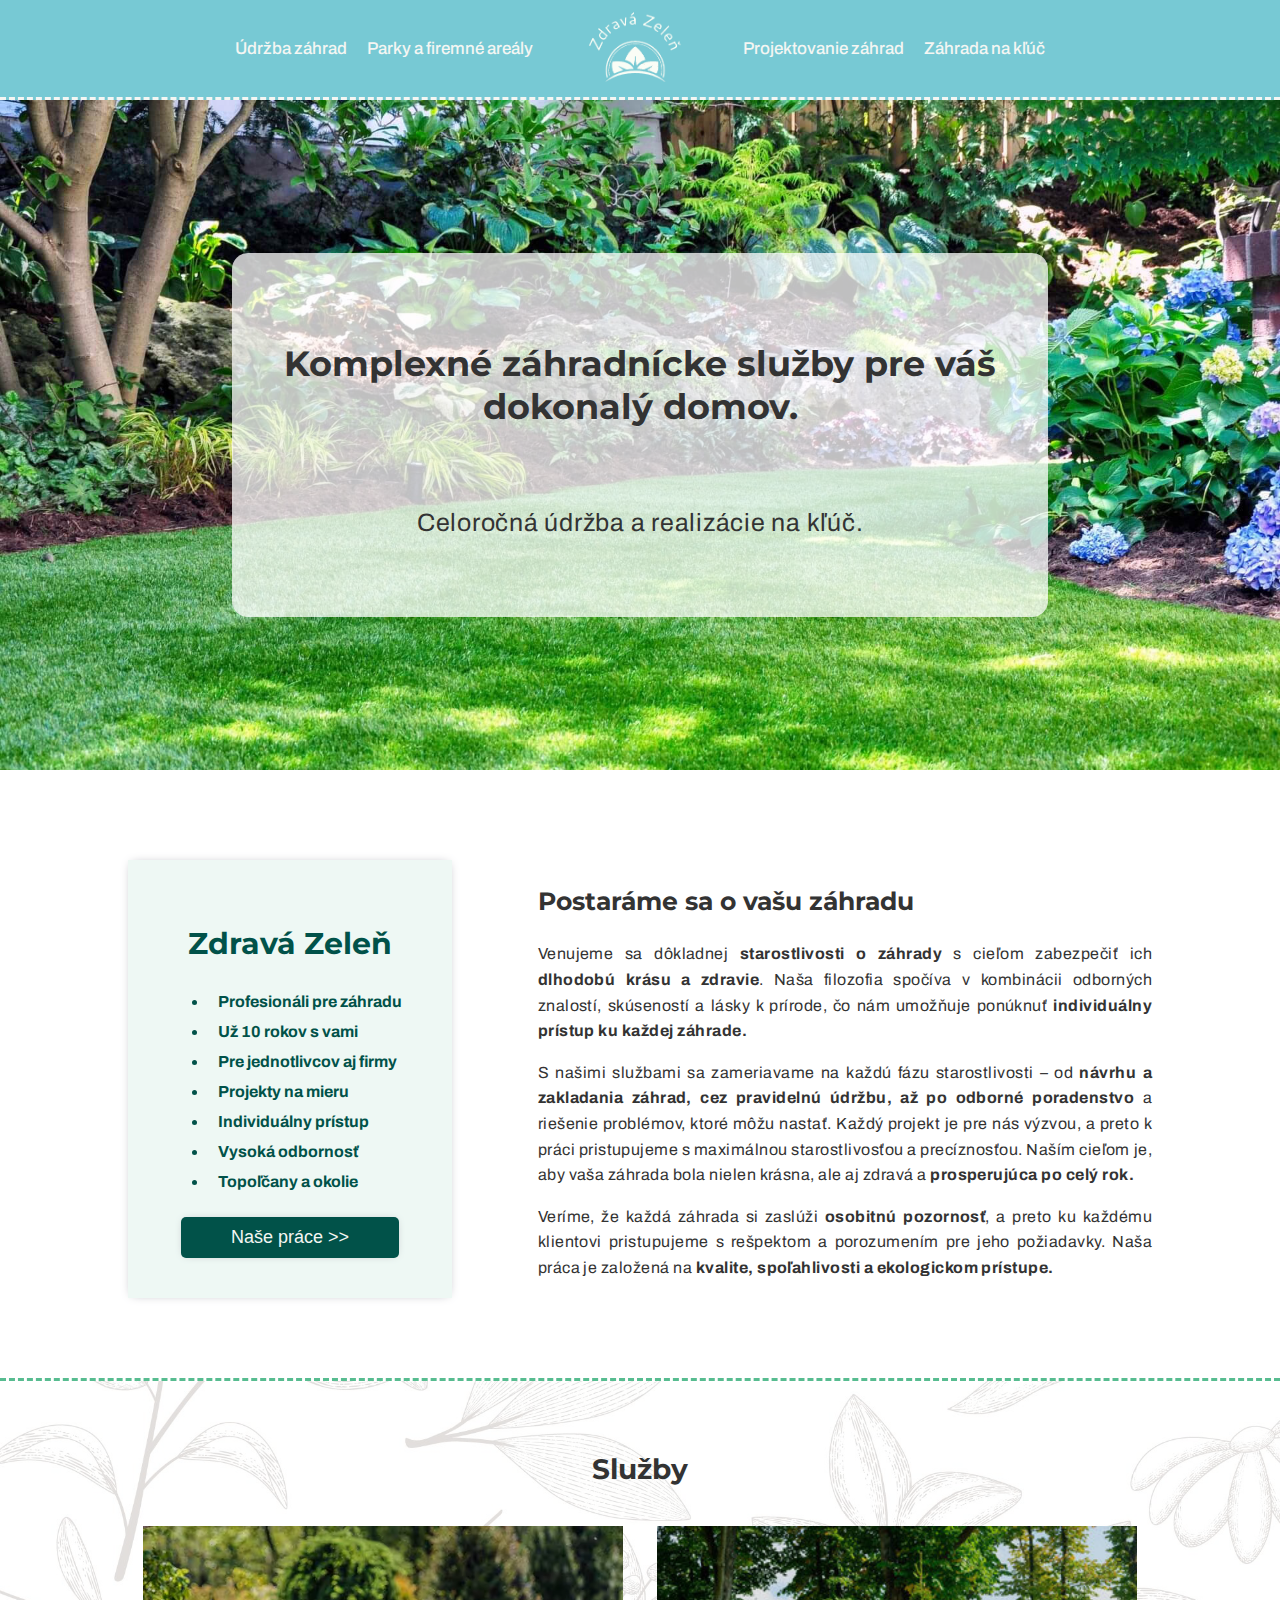
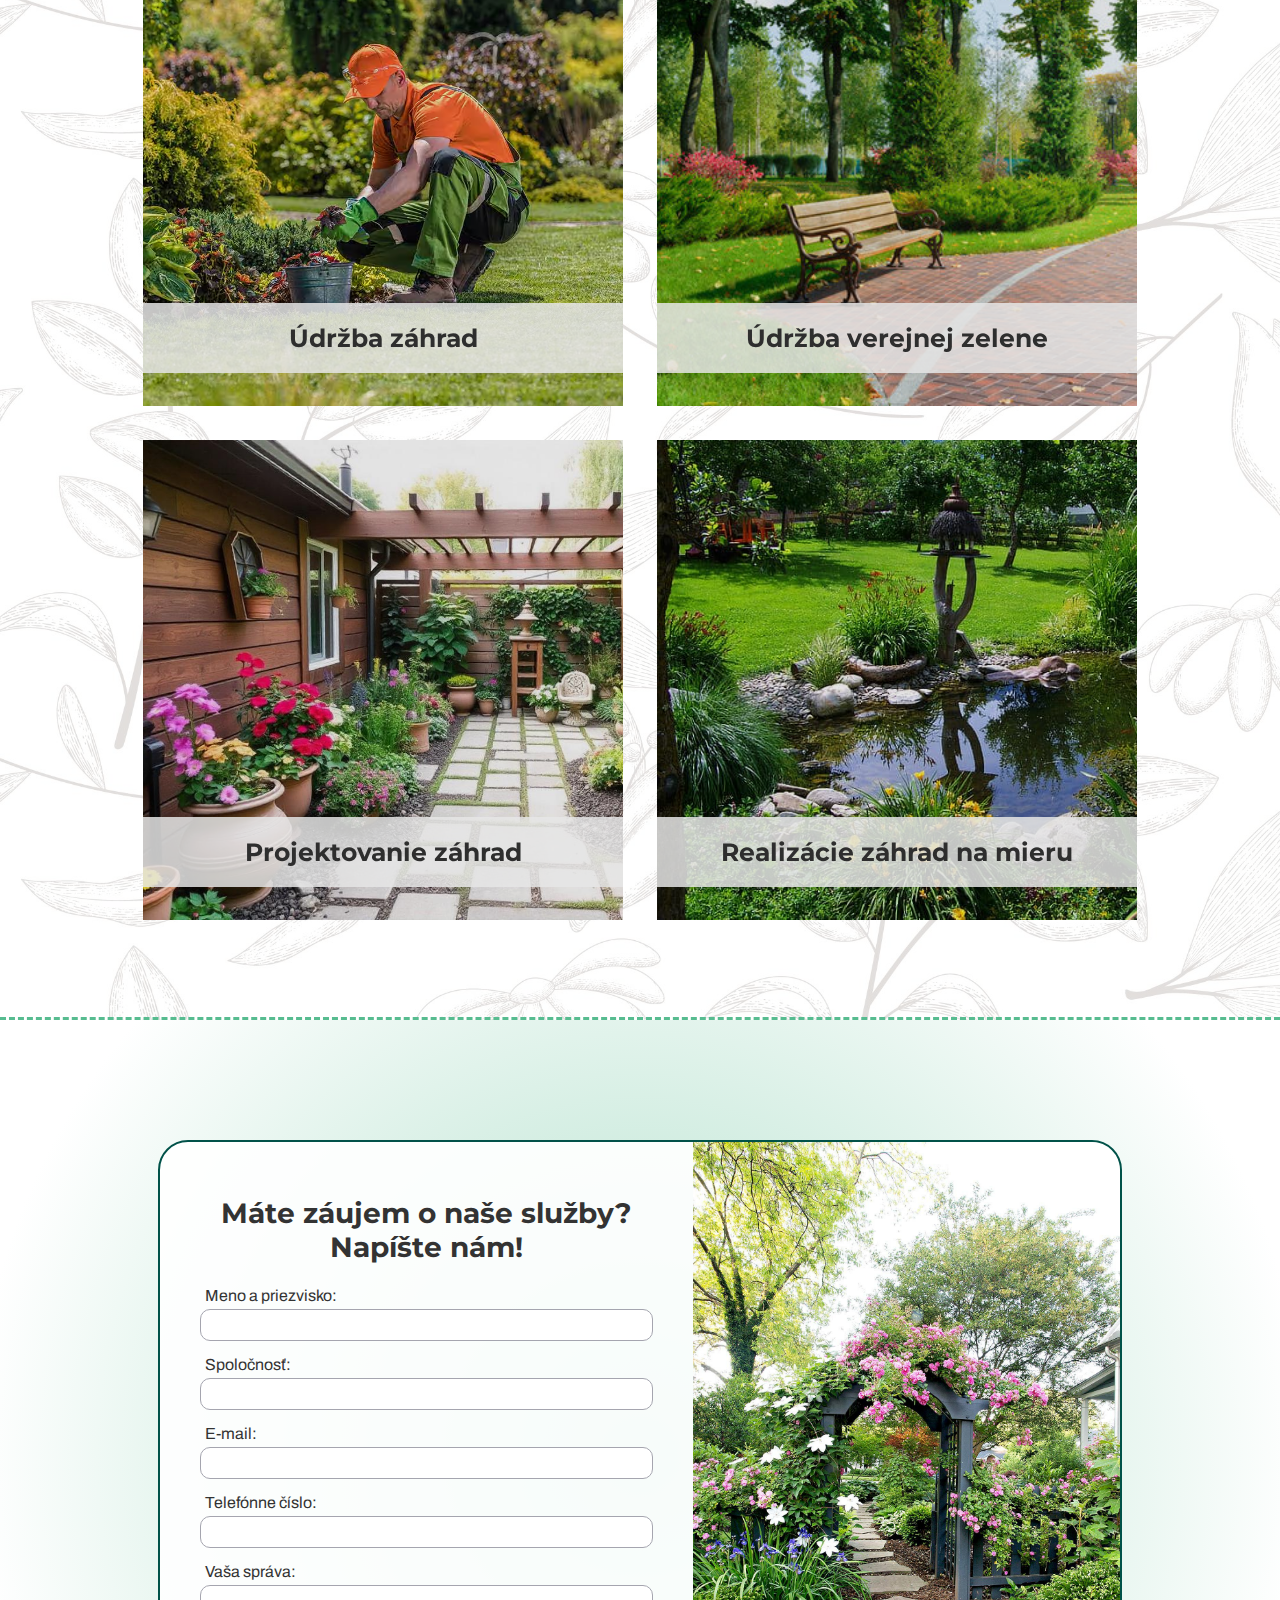
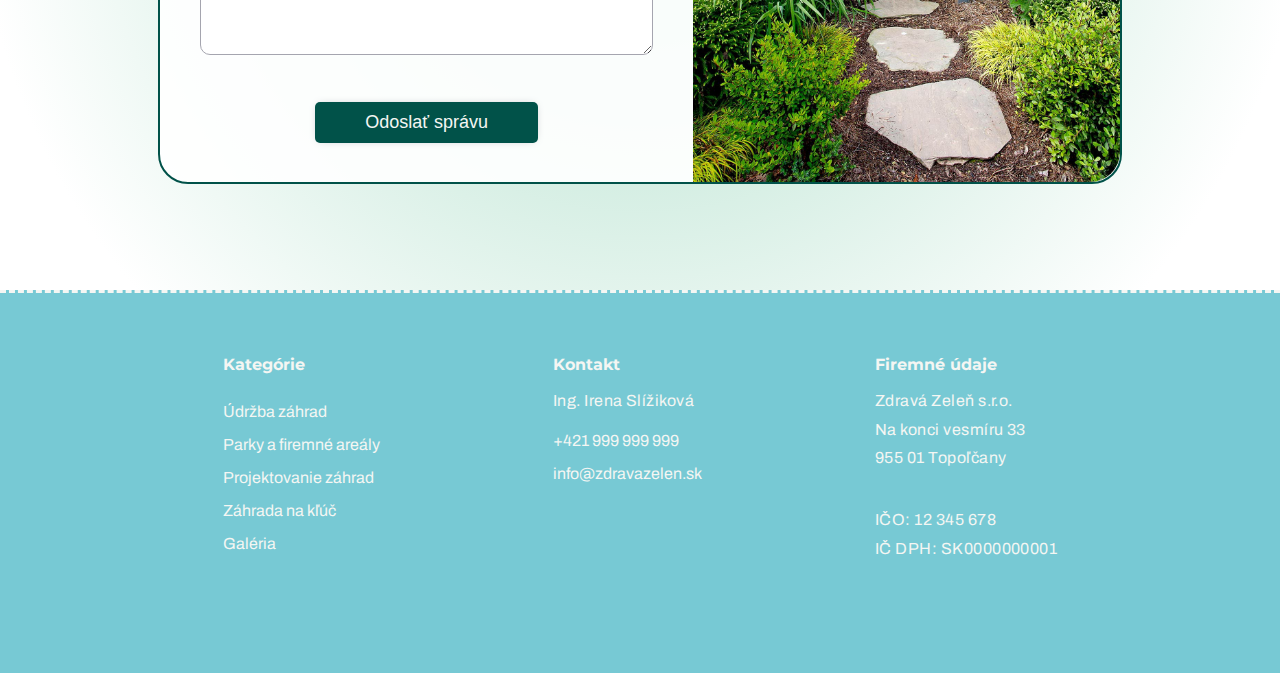
<file: index.html>
<html lang="sk">
<head>
    <meta charset="UTF-8">
    <meta name="viewport" content="width=device-width, initial-scale=1.0">
    <title>Zdravá zeleň</title>
    <link rel="stylesheet" href="style.css">
    <link href="https://fonts.googleapis.com/css2?family=Archivo:wght@100..900&family=Montserrat:wght@100..900&display=swap" rel="stylesheet">
</head>
<body>
    <header>
        <nav id="header-nav">
          
                <ul class="nav-menu">
                    <li>
                        <a href="udrzba-zahrad.html">Údržba záhrad</a>
                    </li>
                    <li>
                        <a href="verejne-priestory.html">Parky a firemné areály</a>
                    </li>
                    <li>
                        <a href="index.html">
                            <img src="assets/img/logo1.png" alt="" width="110px" class="logo">
                               
                        </a>
                    </li>
                    <li>
                        <a href="projektovanie-zahrad.html">Projektovanie záhrad</a>
                    </li>
                    <li>
                        <a href="zahrada-na-kluc.html">Záhrada na kľúč</a>
                    </li>
                </ul>
           
        </nav>
    </header>

    <main>
        <div class="banner">
       
                <div class="center">
                    <div class="banner-window">
                        <h1>Komplexné záhradnícke služby pre váš dokonalý domov.</h1>
                        <p>Celoročná údržba a realizácie na kľúč.</p>
                    </div>
           
            </div>
        </div>

        <div id="home-about">
            <div class="container">
                
                <div class="flex">
                    <div class="window-left">
                        <h2>Zdravá Zeleň</h2>
                        <ul>
                            <li>Profesionáli pre záhradu</li>
                            <li>Už 10 rokov s vami</li>
                            <li>Pre jednotlivcov aj firmy</li>
                            <li>Projekty na mieru</li>
                            <li>Individuálny prístup</li>
                            <li>Vysoká odbornosť</li>
                            <li>Topoľčany a okolie</li>
                        </ul>
                        <a href="nase-prace.html">
                            <button>
                                Naše práce >>
                            </button>
                        </a>
                    </div>
                    <div class="column">
                        <h3>Postaráme sa o vašu záhradu</h3>
                        <p>Venujeme sa dôkladnej <b>starostlivosti o záhrady</b> s cieľom zabezpečiť ich <b>dlhodobú krásu a zdravie</b>. Naša filozofia spočíva v kombinácii odborných znalostí, skúseností a lásky k prírode, čo nám umožňuje ponúknuť <b>individuálny prístup ku každej záhrade.</b></p>
                        <p>S našimi službami sa zameriavame na každú fázu starostlivosti – od <b>návrhu a zakladania záhrad, cez pravidelnú údržbu, až po odborné poradenstvo</b> a riešenie problémov, ktoré môžu nastať. Každý projekt je pre nás výzvou, a preto k práci pristupujeme s maximálnou starostlivosťou a precíznosťou. Naším cieľom je, aby vaša záhrada bola nielen krásna, ale aj zdravá a <b>prosperujúca po celý rok.</b></p>
                        <p>Veríme, že každá záhrada si zaslúži <b>osobitnú pozornosť</b>, a preto ku každému klientovi pristupujeme s rešpektom a porozumením pre jeho požiadavky. Naša práca je založená na <b>kvalite, spoľahlivosti a ekologickom prístupe.</b></p>
                
                        
                    </div>

                </div>
                
            </div>
        </div>

        <div id="home-services">
            
            <h2>Služby</h2>
            <div class="theme-nav">
                <a href="">
                    <div id="nav-services">
                        <h4>Údržba záhrad</h4>
                    </div>
                </a>
                <a href="">
                   <div id="nav-public-spaces">
                        <h4>Údržba verejnej zelene</h4>
                    </div>
                </a>
                <a href="">
                    <div id="nav-design">
                        <h4>Projektovanie záhrad</h4>
                    </div>
                </a>
                <a href="">
                    <div id="nav-realization">
                        <h4>Realizácie záhrad na mieru</h4>
                    </div>
                </a>
            </div>
       
        </div>

        <div id="home-gallery">
            <div id="contact-form">
                <div class="">

                </div>
                <div class="form-container">
                    <form action="process_form.php" method="POST">
                        <div>
                        <h2>Máte záujem o naše služby? Napíšte nám!</h2>
                        <label for="name">Meno a priezvisko:</label>
                        <input type="text" id="name" name="name" required>
                    
                        <label for="company">Spoločnosť:</label>
                        <input type="text" id="company" name="company">
            
                        <label for="email">E-mail:</label>
                        <input type="email" id="email" name="email" required>
            
                        <label for="phone">Telefónne číslo:</label>
                        <input type="tel" id="phone" name="phone" required>
            
                        <label for="message">Vaša správa:</label>
                        <textarea id="message" name="message" rows="4" required></textarea>
                        <br>
                        <button type="submit">Odoslať správu</button>
                    </div>
                    <img src="realizacia-2.jpg" alt="" width="500">
                    </form>
                </div>
            </div>
        </div>


    </main>

    <footer id="footer">
        <div class="container footer-container">
            <div>
                <h4>Kategórie</h4>
                <a href="udrzba-zahrad.html">Údržba záhrad</a>
                <a href="verejne-priestory.html">Parky a firemné areály</a>
                <a href="projektovanie-zahrad.html">Projektovanie záhrad</a>
                <a href="zahrada-na-kluc.html">Záhrada na kľúč</a>
                <a href="nase-prace.html">Galéria</a>
            </div>
            <div>
                <h4>Kontakt</h4>
                <p>Ing. Irena Slížiková</p>
                <a href="tel:+421 999 999 999">+421 999 999 999</a>
                <a href="mailto:info@zdravazelen.sk">info@zdravazelen.sk</a>
            </div>
            <div>
                <h4>Firemné údaje</h4>
                <p>Zdravá Zeleň s.r.o.</p>
                <p>Na konci vesmíru 33</p>
                <p>955 01 Topoľčany</p>
                <br/>
                <p>IČO: 12 345 678</p>
                <p>IČ DPH: SK0000000001</p>
            </div>
        </div>

    </footer>
    
</body>
</html>
</file>
<file: style.css>
:root {
    --clr-1: #015249;
    --clr-2: #57BC90;
    --clr-3: #77C9D4;
    --clr-4: #A5A5AF;
    --clr-5: #333;
    --clr-6: #f4f6f3;

}

html, body {
    font-family: 'Archivo';
    margin: 0;
    background-color: white;
    color: var(--clr-5);
    z-index: 0;
}

a {
    text-decoration: none;
}

h1,h2,h3,h4,h5,h6 {
    font-family: 'Montserrat' ;
    text-align: center;
}
h1 {
    font-size: 35px;
}
h2 {
    font-size: 28px;
}

p {
    line-height: 1.6em;
    letter-spacing: 0.03em;
}

button:hover {
    cursor: pointer;
}

.container {
    width: 80%;
    margin: auto;
    max-width: 1300px;
}

.flex {
    display: flex;
    justify-content: space-between;
    align-items: center;
}
.column {
    width: 60%;
    text-align: justify;
}

#header-nav{
    display: flex;
    justify-content: center;
    background-color: var(--clr-3);
    border-bottom: 3px dashed var(--clr-6);
}

.nav-menu {
    display: flex;
    justify-content: space-between;
    align-items: center;
    padding: 0;
    margin: 12px;
}

.nav-menu .logo {
    padding: 0 30px;
}

li {
    list-style: none;
    padding: 0 10px;
}

.nav-menu a {
    list-style: none;
    color: var(--clr-6);
    font-size: 17px;
    font-weight: 500;
}

.nav-menu a:hover {
    color: var(--clr-1);
}

.banner {
    height: 670px;
    background-image: url('assets/img/zahrada-banner.jpg');
    background-size: cover;
}

.center {
    display: flex;
    justify-content: center;
    align-items: center;
    height: 100%;
    width: 100%;
}

.banner-window {
    height: 40%;
    width: 60%;
    padding: 3em 1.5em;
    background: rgba(255, 255, 255, 0.75);
    text-align: center;
    border-radius: 1em;
}
.banner h1 {
    padding-top: 0.5em;
}
.banner p {
font-size: 25px;
padding-top: 2em;
}

#home-about, #home-services {
    border-bottom: 3px dashed var(--clr-2);
    padding-bottom: 5em;
}

#home-about .icons {
    display: flex;
    justify-content: center;
    height: 10em;
    padding-top: 1em;
    align-items: center;
}

#home-about .icons img {
    padding: 0 50px;
}

#home-about {
    margin-top: 90px;
}

#home-about .window-left {
    padding: 40px;
    background-color: color-mix(in srgb, var(--clr-2), transparent 90%);
    box-shadow: 0 0 10px -4px var(--clr-4);
}
#home-about .window-left h2{
    font-size: 30px;
    color: var(--clr-1);
}
#home-about .window-left ul{
    margin: 20px auto;
}

#home-about .window-left li{
    line-height: 30px;
    font-weight: bold;
    list-style-type: disc;
    color: var(--clr-1)
}

button{
    display: block;
    background-color: var(--clr-1);
    margin: auto;
    padding: 10px 50px;
    color: var(--clr-6);
    font-size: 18px;
    border: none;
    border-radius: 5px;
    box-shadow: 0 0 10px -4px var(--clr-4);
    margin-top: 15px;
    filter: none !important;
}

button:hover{
    background-color: var(--clr-2);
}

#home-about .column h3{
    text-align: start;
    font-size: 25px;
}

#home-services {
    padding-top: 3em;
    background-image: url(assets/img/listy-pozadie.jpg);
    background-size: cover;
    position: relative;
    background-color: rgba(255, 255, 255, 0.68); /* Adjust the opacity */
    background-blend-mode: overlay;
}


.theme-nav {
    display: flex;
    flex-wrap: wrap;
    justify-content: center;
}

.theme-nav div {
    width: 30em;
    height: 30em;
    margin: 17px;
    filter: brightness(0.9);
    background-size: cover;
    display: flex;
    align-items: end;
}

.theme-nav div:hover {
    filter: brightness(1.15);
}

.theme-nav h4 {
    font-size: 25px;
    color: var(--clr-5);
    background: rgba(255, 255, 255, 0.85);
    padding: 20px 10px;
    width: 100%;
    text-align: center;
}

#nav-services {
    background-image: url(assets/img/prelink-udrzba.avif);
    background-position: right;
}

#nav-public-spaces {
    background-image: url(assets/img/park-prelink.jpg);
}

#nav-design {
    background-image: url(assets/img/prelink-projekt.jpeg);
}

#nav-realization {
    background-image: url(assets/img/prelink-realizacie.jpg);
}

#home-gallery {
    margin: 0;
    padding: 40px;
    background: rgb(87,188,144);
background: radial-gradient(circle, rgba(87,188,144,0.49205619747899154) 0%, rgba(255,255,255,1) 86%);
}

#home-gallery .container {
    display: grid;
    width: 100%;
    grid-template-columns: 50% 25% 25%;
    grid-template-rows: auto;
    gap: 10px;
    grid-template-areas:
        "a a f g"
        "a a e g"
        "b c c g";
}
  
  .a { grid-area: a;

    height: 40em;
    background-image: url(realizacia-2.jpg);
    background-size: cover;
}
  
  .b { grid-area: b; 

    height: 20em;
    background-image: url(realizacia-4.jpg);
    background-size: cover;}
    
  
  .c { grid-area: c; 

    height: 20em;
    background-image: url(relizacia-7.jpg);
    background-size: cover;}
  
  .e { grid-area: e; 
  
    height: 20em;
    background-image: url(realizacie-13.jpg);
    background-size: cover;}
  
  .f { grid-area: f; 

    height: 20em;
    background-image: url(relizacie-17.jpg);
    background-size: cover;}
  
  .g { grid-area: g;

    height: 60em;
    background-image: url(relizacia-8.jpg); 
    background-size: cover;
}
  

#contact-form {
    margin: 0;
    padding-top: 80px;
    padding-bottom: 50px;
}

#contact-form form {
    display: flex;
    width: 80%;
    background: rgba(255, 255, 255, 0.90);
    border-radius: 30px;
    border: var(--clr-1) solid 2px;
}

#contact-form form div {
    padding: 30px 40px;
}

#contact-form form img {
    border-top-right-radius: 30px ;
    border-bottom-right-radius: 30px ;
    height: 40em;
}

.form-container {
    display: flex;
    justify-content: center;
}

.form-container input {
    border: 1px var(--clr-4) solid;
    border-radius: 10px;
    margin-bottom: 15px;
    line-height: 2em;
    font-size: 14px;
}

.form-container label {
    margin-left: 5px;
    margin-bottom: 5px;
}

.form-container textarea {
    border: 1px var(--clr-4) solid;
    border-radius: 10px;
    margin-bottom: 15px;
    font-size: 14px;
}

input, label , textarea{
 display: block;
 width: 100%;
} 


#footer {
    border-top: 3px dashed var(--clr-6);
    height: 300px;
    background-color: var(--clr-3);
    color: var(--clr-6);
    padding: 40px 10px;
}

#footer h4 {
    text-align: start;
}
 
#footer p {
    line-height: 0.8em;
}
#footer a {
    display: block;
    padding: 8px 0;
    color: var(--clr-6)
} 

#footer a:hover {
    color: var(--clr-1);
} 

.footer-container {
    display: flex;
    justify-content: space-around;
}
</file>
